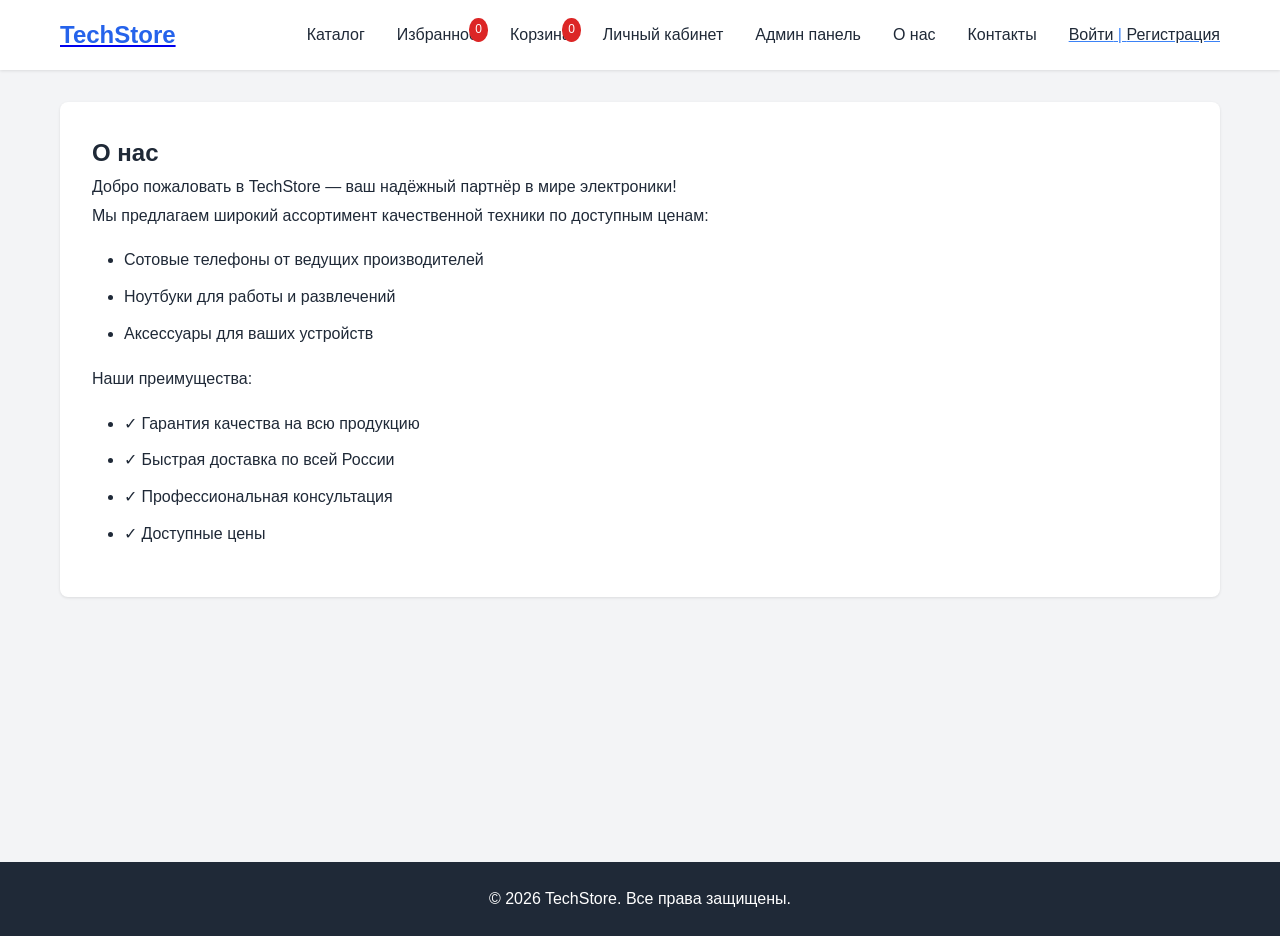
<file: about.html>
<!DOCTYPE html>
   <html lang="ru">
   <head>
       <meta charset="UTF-8">
       <meta name="viewport" content="width=device-width, initial-scale=1.0">
       <title>О нас - TechStore</title>
       <link rel="stylesheet" href="styles.css">
   </head>
   <body>
       <header class="header">
           <div class="container header-container">
               <div class="logo"><a href="index.html"><h1>TechStore</h1></a></div>
               <nav class="nav" id="nav">
                   <ul class="nav-list">
                       <li><a href="index.html">Каталог</a></li>
                       <li><a href="favorites.html">Избранное <span class="badge" id="favCount">0</span></a></li>
                       <li><a href="cart.html">Корзина <span class="badge" id="cartCount">0</span></a></li>
                       <li><a href="profile.html">Личный кабинет</a></li>
                       <li><a href="admin.html">Админ панель</a></li>
                       <li><a href="about.html" class="active">О нас</a></li>
                       <li><a href="contacts.html">Контакты</a></li>
                   </ul>
               </nav>
               <button class="burger" id="burger"><span></span><span></span><span></span></button>
           </div>
       </header>
       <main class="main">
           <div class="container">
               <div class="content-wrapper-full">
                   <div class="content">
                       <h2>О нас</h2>
                       <div class="about-content">
                           <p>Добро пожаловать в TechStore —
                              ваш надёжный партнёр в мире электроники!</p>
                           <p>Мы предлагаем широкий ассортимент качественной
                              техники по доступным ценам:</p>
                           <ul>
                               <li>Сотовые телефоны от ведущих производителей</li>
                               <li>Ноутбуки для работы и развлечений</li>
                               <li>Аксессуары для ваших устройств</li>
                           </ul>
                           <p>Наши преимущества:</p>
                           <ul>
                               <li>✓ Гарантия качества на всю продукцию</li>
                               <li>✓ Быстрая доставка по всей России</li>
                               <li>✓ Профессиональная консультация</li>
                               <li>✓ Доступные цены</li>
                           </ul>
                       </div>
                   </div>
               </div>
           </div>
       </main>
       <footer class="footer">
           <div class="container"><p>&copy; 2026 TechStore. Все права защищены.</p></div>
       </footer>
       <script src="data.js"></script>
       <script src="common.js"></script>
       <script src="auth.js"></script>
   </body>
   </html>
</file>
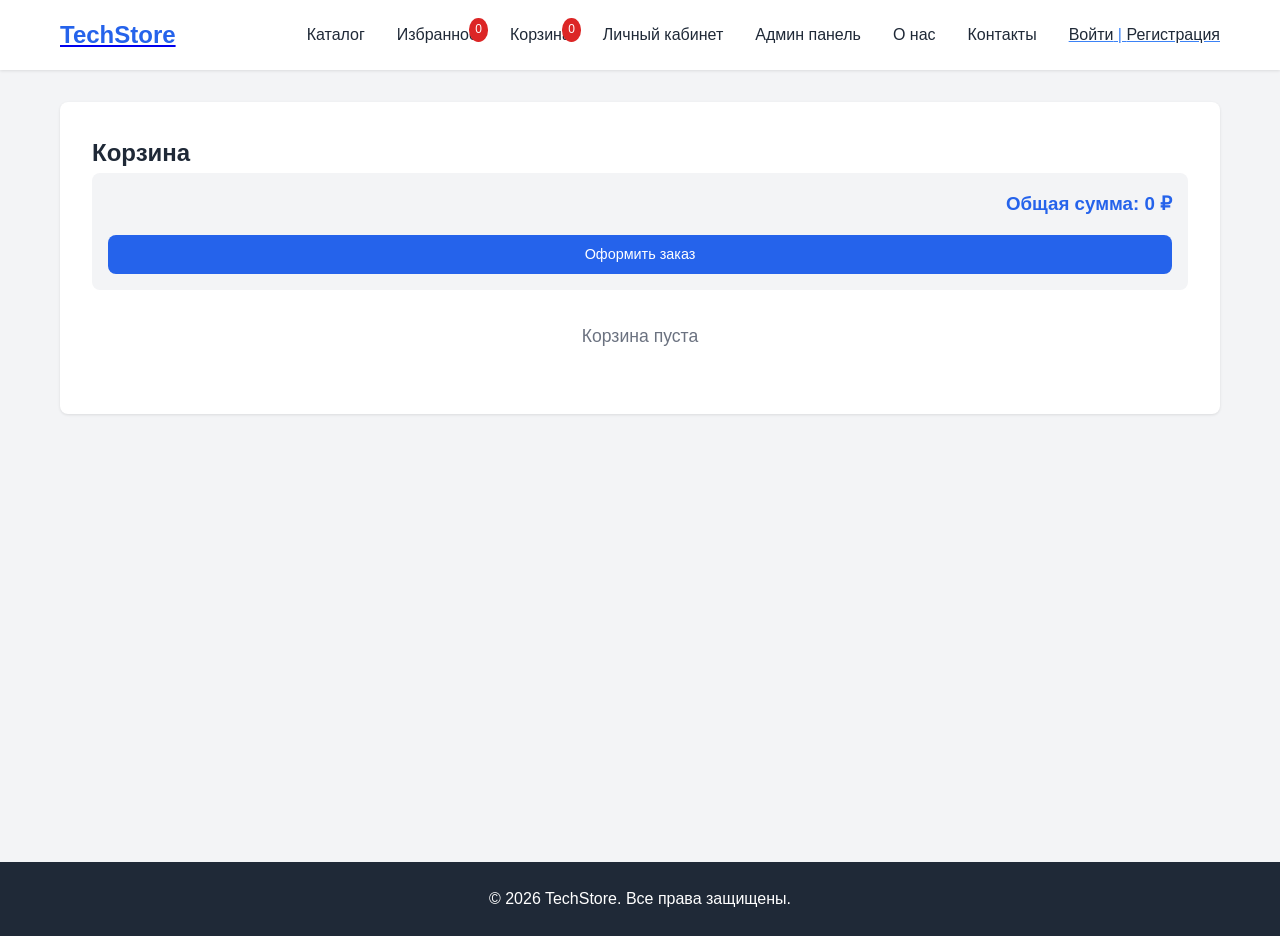
<file: cart.html>
<!DOCTYPE html>
   <html lang="ru">
   <head>
       <meta charset="UTF-8">
       <meta name="viewport" content="width=device-width, initial-scale=1.0">
       <title>Корзина - TechStore</title>
       <link rel="stylesheet" href="styles.css">
   </head>
   <body>
       <header class="header">
           <div class="container header-container">
               <div class="logo"><a href="index.html"><h1>TechStore</h1></a></div>
               <nav class="nav" id="nav">
                   <ul class="nav-list">
                       <li><a href="index.html">Каталог</a></li>
                       <li><a href="favorites.html">Избранное <span class="badge" id="favCount">0</span></a></li>
                       <li><a href="cart.html" class="active">Корзина <span class="badge" id="cartCount">0</span></a></li>
                       <li><a href="profile.html">Личный кабинет</a></li>
                       <li><a href="admin.html">Админ панель</a></li>
                       <li><a href="about.html">О нас</a></li>
                       <li><a href="contacts.html">Контакты</a></li>
                   </ul>
               </nav>
               <button class="burger" id="burger"><span></span><span></span><span></span></button>
           </div>
       </header>
       <main class="main">
           <div class="container">
               <div class="content-wrapper-full">
                   <div class="content">
                       <h2>Корзина</h2>
                       <div class="cart-container">
                           <table class="cart-table" id="cartTable">
                               <thead>
                                   <tr>
                                       <th>№</th><th>Наименование</th><th>Цена</th>
                                       <th>Количество</th><th>Сумма</th><th>Действия</th>
                                   </tr>
                               </thead>
                               <tbody id="cartTableBody"></tbody>
                           </table>
                           <div class="cart-total">
                               <h3>Общая сумма: <span id="totalPrice">0</span> ₽</h3>
                               <a href="checkout.html" class="btn btn-primary"
                                  id="checkoutBtn">Оформить заказ</a>
                           </div>
                       </div>
                       <p class="empty-message" id="emptyCart"
                          style="display:none;">Корзина пуста</p>
                   </div>
               </div>
           </div>
       </main>
       <footer class="footer">
           <div class="container"><p>&copy; 2026 TechStore. Все права защищены.</p></div>
       </footer>
       <script src="data.js"></script>
       <script src="cart.js"></script>
       <script src="auth.js"></script>
   </body>
   </html>
</file>
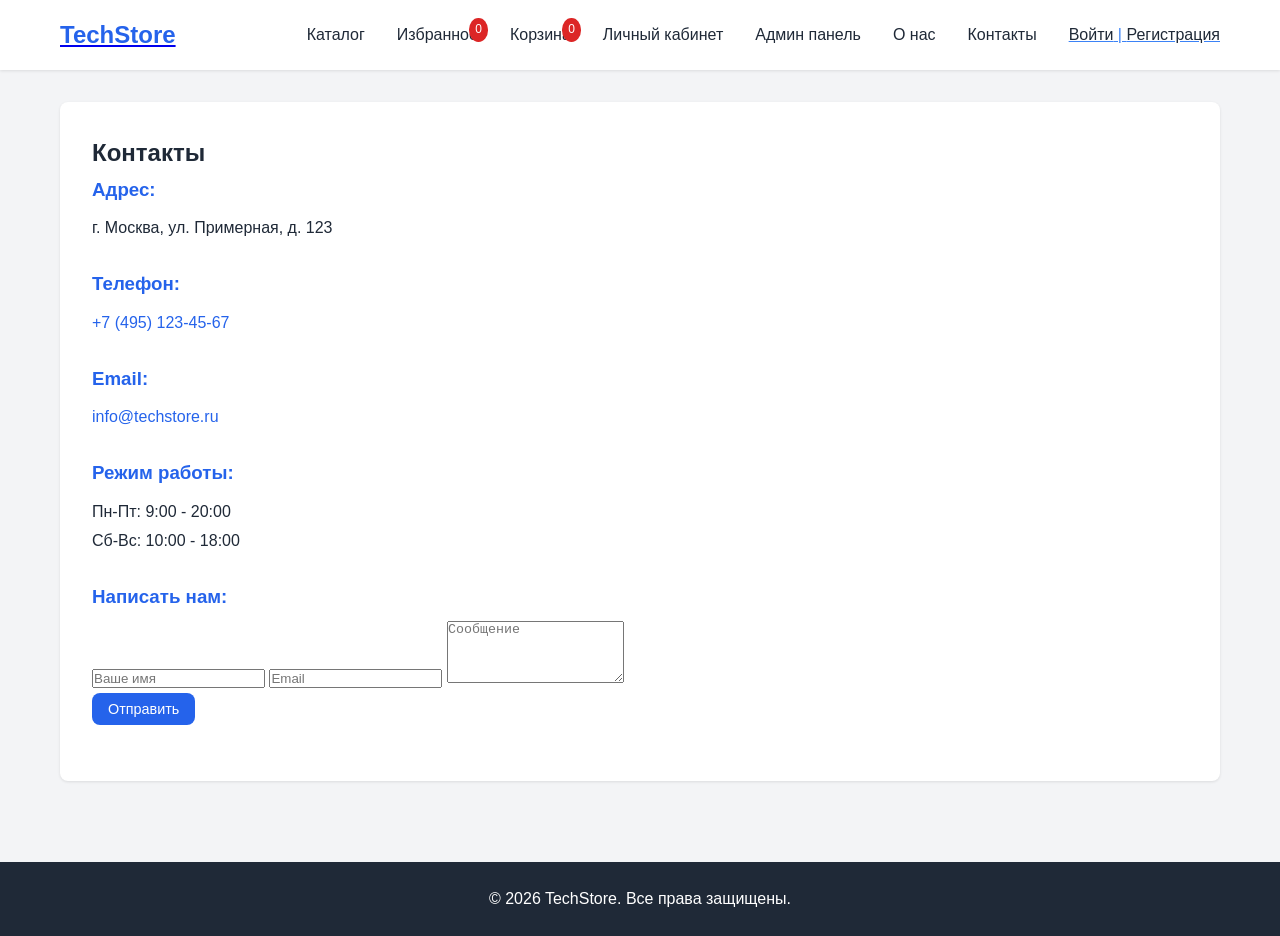
<file: contacts.html>
<!DOCTYPE html>
   <html lang="ru">
   <head>
       <meta charset="UTF-8">
       <meta name="viewport" content="width=device-width, initial-scale=1.0">
       <title>Контакты - TechStore</title>
       <link rel="stylesheet" href="styles.css">
   </head>
   <body>
       <header class="header">
           <div class="container header-container">
               <div class="logo"><a href="index.html"><h1>TechStore</h1></a></div>
               <nav class="nav" id="nav">
                   <ul class="nav-list">
                       <li><a href="index.html">Каталог</a></li>
                       <li><a href="favorites.html">Избранное <span class="badge" id="favCount">0</span></a></li>
                       <li><a href="cart.html">Корзина <span class="badge" id="cartCount">0</span></a></li>
                       <li><a href="profile.html">Личный кабинет</a></li>
                       <li><a href="admin.html">Админ панель</a></li>
                       <li><a href="about.html">О нас</a></li>
                       <li><a href="contacts.html" class="active">Контакты</a></li>
                   </ul>
               </nav>
               <button class="burger" id="burger"><span></span><span></span><span></span></button>
           </div>
       </header>
       <main class="main">
           <div class="container">
               <div class="content-wrapper-full">
                   <div class="content">
                       <h2>Контакты</h2>
                       <div class="contacts-content">
                           <div class="contact-item">
                               <h3>Адрес:</h3>
                               <p>г. Москва, ул. Примерная, д. 123</p>
                           </div>
                           <div class="contact-item">
                               <h3>Телефон:</h3>
                               <p><a href="tel:+74951234567">+7 (495) 123-45-67</a></p>
                           </div>
                           <div class="contact-item">
                               <h3>Email:</h3>
                               <p><a href="mailto:info@techstore.ru">info@techstore.ru</a></p>
                           </div>
                           <div class="contact-item">
                               <h3>Режим работы:</h3>
                               <p>Пн-Пт: 9:00 - 20:00<br>Сб-Вс: 10:00 - 18:00</p>
                           </div>
                           <div class="contact-item">
       <h3>Написать нам:</h3>
       <form id="contactForm" onsubmit="sendContactForm(event)">
           <input type="text"  id="cfName"  placeholder="Ваше имя" required>
           <input type="email" id="cfEmail" placeholder="Email"    required>
           <textarea id="cfMsg" rows="4"   placeholder="Сообщение" required></textarea>
           <button type="submit" class="btn btn-primary">Отправить</button>
       </form>
       <div id="cfResult" style="display:none;color:green">
           ✓ Сообщение отправлено!
       </div>
   </div>

                       </div>
                   </div>
               </div>
           </div>
       </main>
       <footer class="footer">
           <div class="container"><p>&copy; 2026 TechStore. Все права защищены.</p></div>
       </footer>
       <script src="data.js"></script>
       <script src="common.js"></script>
       <script src="auth.js"></script>
       <script>
   function sendContactForm(e) {
       e.preventDefault();
       var name  = document.getElementById('cfName').value.trim();
       var email = document.getElementById('cfEmail').value.trim();
       var msg   = document.getElementById('cfMsg').value.trim();
       if (!name || !email || !msg) {
           alert('Заполните все поля'); return;
       }
       if (!/^[^\s@]+@[^\s@]+\.[^\s@]+$/.test(email)) {
           alert('Неверный формат email'); return;
       }
       document.getElementById('cfResult').style.display = 'block';
       document.getElementById('contactForm').reset();
   }
   </script>
   </body>
   </html>
</file>
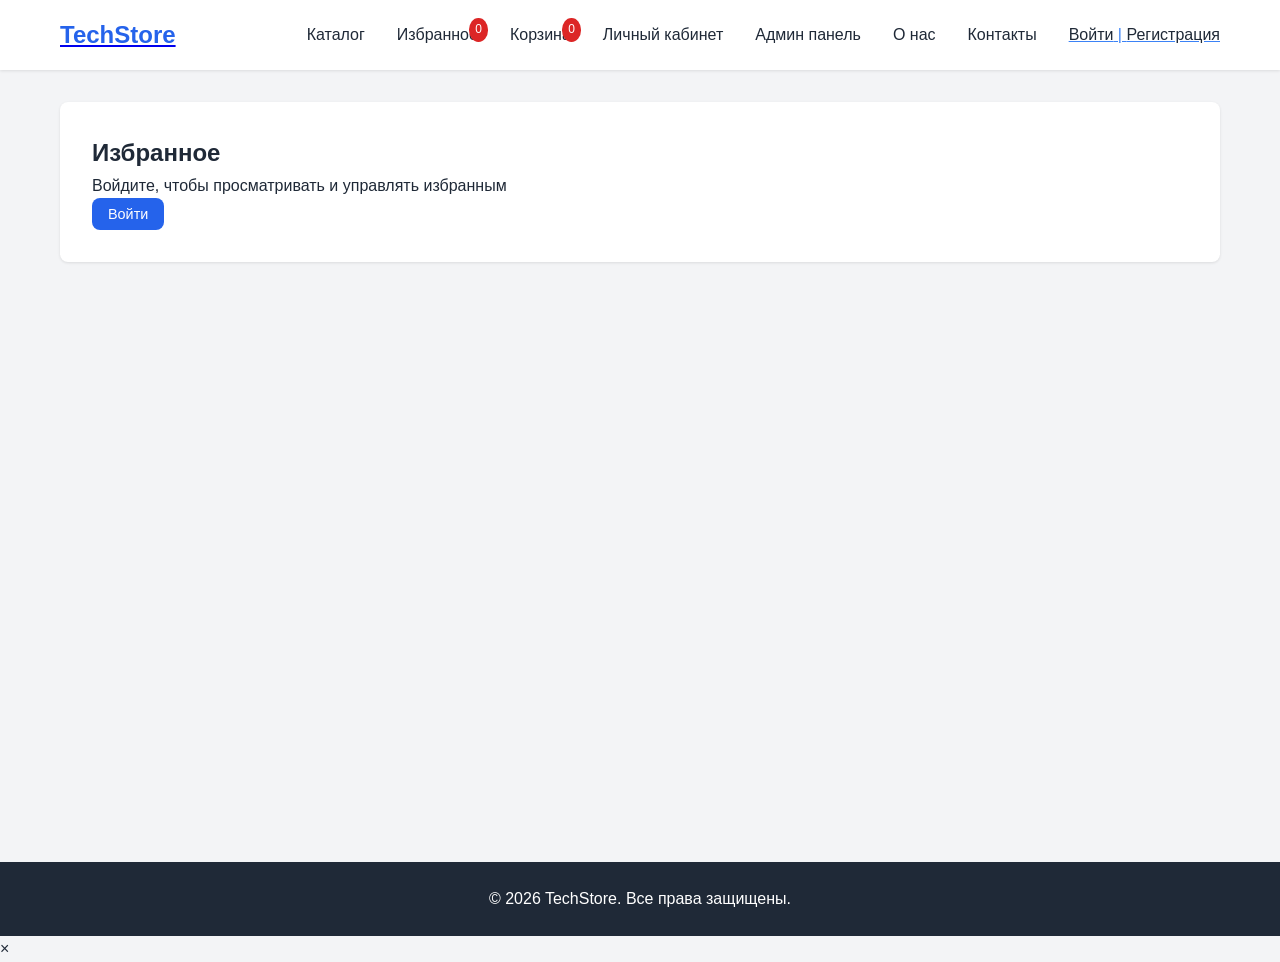
<file: favorites.html>
<!DOCTYPE html>
<html lang="ru">
<head>
    <meta charset="UTF-8">
    <meta name="viewport" content="width=device-width, initial-scale=1.0">
    <title>Избранное - TechStore</title>
    <link rel="stylesheet" href="styles.css">
</head>
<body>
    <header class="header">
        <div class="container header-container">
            <div class="logo"><a href="index.html"><h1>TechStore</h1></a></div>
            <nav class="nav" id="nav">
                <ul class="nav-list">
                    <li><a href="index.html">Каталог</a></li>
                    <li><a href="favorites.html" class="active">Избранное <span class="badge" id="favCount">0</span></a></li>
                    <li><a href="cart.html">Корзина <span class="badge" id="cartCount">0</span></a></li>
                    <li><a href="profile.html">Личный кабинет</a></li>
                    <li><a href="admin.html">Админ панель</a></li>
                    <li><a href="about.html">О нас</a></li>
                    <li><a href="contacts.html">Контакты</a></li>
                </ul>
            </nav>
            <button class="burger" id="burger"><span></span><span></span><span></span></button>
        </div>
    </header>
    
    <main class="main">
        <div class="container">
            <div class="content-wrapper-full">
                <div class="content">
                    <h2>Избранное</h2>
                    
                    <!-- Сообщение для неавторизованных пользователей -->
                    <div class="auth-message" id="authMessage" style="display: none;">
                        <p>Войдите, чтобы просматривать и управлять избранным</p>
                        <button class="btn btn-primary" id="loginFromFavorites">Войти</button>
                    </div>
                    
                    <!-- Сетка избранных товаров -->
                    <div class="products-grid" id="favoritesGrid"></div>
                    
                    <p class="empty-message" id="emptyFavorites" style="display: none;">
                        Список избранного пуст. Добавляйте товары в избранное на странице каталога!
                    </p>
                </div>
            </div>
        </div>
    </main>
    
    <footer class="footer">
        <div class="container">
            <p>&copy; 2026 TechStore. Все права защищены.</p>
        </div>
    </footer>
    
    <!-- Модальное окно для авторизации -->
    <div class="modal" id="authModal">
        <div class="modal-content">
            <span class="close-modal" id="closeModal">&times;</span>
            <div id="authForms"></div>
        </div>
    </div>
    
    <script src="data.js"></script>
    <script src="favorites.js"></script>
    <script src="auth.js"></script>
</body>
</html>
</file>
<file: styles.css>
﻿* { /* Универсальный селектор */
    margin: 0; /* Сброс внешних отступов */
    padding: 0; /* Сброс внутренних отступов */
    box-sizing: border-box; /* Учет границ в размерах */
} /* Конец * */
/* Пустая строка */
:root { /* Корневые переменные */
    --primary-color: #2563eb; /* Основной цвет */
    --secondary-color: #1e40af; /* Вторичный цвет */
    --danger-color: #dc2626; /* Цвет опасности */
    --success-color: #16a34a; /* Цвет успеха */
    --text-color: #1f2937; /* Цвет текста */
    --bg-color: #f3f4f6; /* Цвет фона */
    --white: #ffffff; /* Белый */
    --border-color: #e5e7eb; /* Цвет границ */
    --shadow: 0 1px 3px rgba(0, 0, 0, 0.1); /* Маленькая тень */
    --shadow-lg: 0 10px 15px -3px rgba(0, 0, 0, 0.1); /* Большая тень */
} /* Конец :root */
/* Пустая строка */
body { /* Тело страницы */
    font-family: -apple-system, BlinkMacSystemFont, 'Segoe UI', Roboto, Oxygen, Ubuntu, Cantarell, sans-serif; /* Шрифт */
    line-height: 1.6; /* Межстрочный интервал */
    color: var(--text-color); /* Цвет текста */
    background-color: var(--bg-color); /* Фон */
} /* Конец body */
/* Пустая строка */
.container { /* Контейнер */
    max-width: 1200px; /* Максимальная ширина */
    margin: 0 auto; /* Центрирование */
    padding: 0 20px; /* Горизонтальные отступы */
} /* Конец .container */
/* Пустая строка */
/* Header */ /* Раздел шапки */
.header { /* Шапка */
    background-color: var(--white); /* Фон */
    box-shadow: var(--shadow); /* Тень */
    position: sticky; /* Прилипание */
    top: 0; /* Позиция сверху */
    z-index: 100; /* Слой */
} /* Конец .header */
/* Пустая строка */
.header-container { /* Контейнер шапки */
    display: flex; /* Флекс */
    justify-content: space-between; /* Распределение */
    align-items: center; /* Выравнивание */
    padding: 1rem 20px; /* Отступы */
} /* Конец .header-container */
/* Пустая строка */
.logo h1 { /* Заголовок логотипа */
    color: var(--primary-color); /* Цвет */
    font-size: 1.5rem; /* Размер */
} /* Конец .logo h1 */
/* Пустая строка */
.nav-list { /* Список навигации */
    display: flex; /* Флекс */
    list-style: none; /* Без маркеров */
    gap: 2rem; /* Расстояние */
} /* Конец .nav-list */
/* Пустая строка */
.nav-list a { /* Ссылки меню */
    text-decoration: none; /* Без подчеркивания */
    color: var(--text-color); /* Цвет текста */
    font-weight: 500; /* Насыщенность */
    transition: color 0.3s; /* Переход */
    position: relative; /* Относительная позиция */
} /* Конец .nav-list a */
/* Пустая строка */
.nav-list a:hover { /* Ховер ссылок */
    color: var(--primary-color); /* Цвет при наведении */
} /* Конец .nav-list a:hover */
/* Пустая строка */
.badge { /* Бейдж */
    background-color: var(--danger-color); /* Фон */
    color: var(--white); /* Цвет */
    border-radius: 50%; /* Круг */
    padding: 2px 6px; /* Отступы */
    font-size: 0.75rem; /* Размер текста */
    position: absolute; /* Абсолютная позиция */
    top: -8px; /* Смещение сверху */
    right: -10px; /* Смещение справа */
} /* Конец .badge */
/* Пустая строка */
.burger { /* Кнопка бургера */
    display: none; /* Скрыто */
    flex-direction: column; /* Колонка */
    gap: 4px; /* Промежуток */
    background: none; /* Без фона */
    border: none; /* Без рамки */
    cursor: pointer; /* Курсор */
    padding: 5px; /* Отступы */
} /* Конец .burger */
/* Пустая строка */
.burger span { /* Полоски бургера */
    width: 25px; /* Ширина */
    height: 3px; /* Высота */
    background-color: var(--text-color); /* Цвет */
    transition: all 0.3s; /* Переход */
} /* Конец .burger span */
/* Пустая строка */
.burger.active span:nth-child(1) { /* Первая полоска */
    transform: rotate(45deg) translate(5px, 5px); /* Трансформация */
} /* Конец .burger.active span:nth-child(1) */
/* Пустая строка */
.burger.active span:nth-child(2) { /* Вторая полоска */
    opacity: 0; /* Скрываем */
} /* Конец .burger.active span:nth-child(2) */
/* Пустая строка */
.burger.active span:nth-child(3) { /* Третья полоска */
    transform: rotate(-45deg) translate(7px, -6px); /* Трансформация */
} /* Конец .burger.active span:nth-child(3) */
/* Пустая строка */
/* Main Content */ /* Раздел основного контента */
.main { /* Основной блок */
    min-height: calc(100vh - 140px); /* Минимальная высота */
    padding: 2rem 0; /* Отступы */
} /* Конец .main */
/* Пустая строка */
.content-wrapper { /* Обертка контента */
    display: grid; /* Сетка */
    grid-template-columns: 280px 1fr; /* Колонки */
    gap: 2rem; /* Промежуток */
} /* Конец .content-wrapper */
/* Пустая строка */
.content-wrapper-full { /* Обертка на всю ширину */
    display: block; /* Блочный */
} /* Конец .content-wrapper-full */
/* Пустая строка */
/* Sidebar */ /* Раздел боковой панели */
.sidebar { /* Боковая панель */
    background-color: var(--white); /* Фон */
    padding: 1.5rem; /* Отступы */
    border-radius: 8px; /* Скругление */
    box-shadow: var(--shadow); /* Тень */
    height: fit-content; /* Высота по контенту */
    position: sticky; /* Прилипание */
    top: 100px; /* Смещение */
} /* Конец .sidebar */
/* Пустая строка */
.sidebar h3 { /* Заголовок сайдбара */
    margin-bottom: 1rem; /* Отступ снизу */
    color: var(--primary-color); /* Цвет */
} /* Конец .sidebar h3 */
/* Пустая строка */
.category-list { /* Список категорий */
    list-style: none; /* Без маркеров */
    margin-bottom: 2rem; /* Отступ снизу */
} /* Конец .category-list */
/* Пустая строка */
.category-list a { /* Ссылки категорий */
    display: block; /* Блок */
    padding: 0.75rem; /* Отступы */
    text-decoration: none; /* Без подчеркивания */
    color: var(--text-color); /* Цвет */
    border-radius: 4px; /* Скругление */
    transition: all 0.3s; /* Переход */
    margin-bottom: 0.5rem; /* Отступ снизу */
} /* Конец .category-list a */
/* Пустая строка */
.category-list a:hover,
.category-list a.active { /* Ховер и актив */
    background-color: var(--primary-color); /* Фон */
    color: var(--white); /* Цвет */
} /* Конец .category-list a:hover, .category-list a.active */
/* Пустая строка */
.filters { /* Блок фильтров */
    border-top: 1px solid var(--border-color); /* Верхняя граница */
    padding-top: 1rem; /* Отступ сверху */
} /* Конец .filters */
/* Пустая строка */
.filter-group { /* Группа фильтра */
    margin-bottom: 1rem; /* Отступ снизу */
} /* Конец .filter-group */
/* Пустая строка */
.filter-group label { /* Метка фильтра */
    display: block; /* Блок */
    margin-bottom: 0.5rem; /* Отступ снизу */
    font-weight: 500; /* Насыщенность */
} /* Конец .filter-group label */
/* Пустая строка */
.filter-group input,
.filter-group select { /* Поля фильтра */
    width: 100%; /* Ширина */
    padding: 0.5rem; /* Отступы */
    border: 1px solid var(--border-color); /* Граница */
    border-radius: 4px; /* Скругление */
    font-size: 0.9rem; /* Размер шрифта */
} /* Конец полей фильтра */
/* Content */ /* Раздел контента */
.content { /* Контент */
    background-color: var(--white); /* Фон */
    padding: 2rem; /* Отступы */
    border-radius: 8px; /* Скругление */
    box-shadow: var(--shadow); /* Тень */
} /* Конец .content */
/* Пустая строка */
.page { /* Страница */
    display: none; /* Скрыто */
} /* Конец .page */
/* Пустая строка */
.page.active { /* Активная страница */
    display: block; /* Показ */
} /* Конец .page.active */
/* Пустая строка */
.page h2 { /* Заголовок страницы */
    margin-bottom: 1.5rem; /* Отступ снизу */
    color: var(--primary-color); /* Цвет */
} /* Конец .page h2 */
/* Пустая строка */
/* Products Grid */ /* Раздел товаров */
.products-grid { /* Сетка товаров */
    display: grid; /* Сетка */
    grid-template-columns: repeat(auto-fill, minmax(250px, 1fr)); /* Колонки */
    gap: 1.5rem; /* Промежуток */
    margin-bottom: 2rem; /* Отступ снизу */
} /* Конец .products-grid */
/* Пустая строка */
.product-card { /* Карточка товара */
    border: 1px solid var(--border-color); /* Граница */
    border-radius: 8px; /* Скругление */
    padding: 1rem; /* Отступы */
    transition: all 0.3s; /* Переход */
    position: relative; /* Относительная позиция */
} /* Конец .product-card */
/* Пустая строка */
.product-card.out-of-stock { /* Нет в наличии */
    opacity: 0.6; /* Прозрачность */
} /* Конец .product-card.out-of-stock */
/* Пустая строка */
.product-card.out-of-stock::after { /* Затемнение */
    content: ''; /* Псевдоэлемент */
    position: absolute; /* Абсолютная позиция */
    top: 0; /* Сверху */
    left: 0; /* Слева */
    right: 0; /* Справа */
    bottom: 0; /* Снизу */
    background: rgba(255, 255, 255, 0.7); /* Фон */
    pointer-events: none; /* Без кликов */
    border-radius: 8px; /* Скругление */
} /* Конец .product-card.out-of-stock::after */
/* Пустая строка */
.product-card:hover { /* Ховер карточки */
    box-shadow: var(--shadow-lg); /* Тень */
    transform: translateY(-5px); /* Подъем */
} /* Конец .product-card:hover */
/* Пустая строка */
.product-image { /* Изображение товара */
    width: 100%; /* Ширина */
    height: 200px; /* Высота */
    object-fit: cover; /* Обрезка */
    border-radius: 4px; /* Скругление */
    margin-bottom: 1rem; /* Отступ снизу */
    background-color: var(--bg-color); /* Фон */
    display: flex; /* Флекс */
    align-items: center; /* Выравнивание */
    justify-content: center; /* Центровка */
    font-size: 3rem; /* Размер */
} /* Конец .product-image */
/* Пустая строка */
.product-category { /* Категория товара */
    font-size: 0.75rem; /* Размер */
    color: var(--primary-color); /* Цвет */
    text-transform: uppercase; /* Верхний регистр */
    font-weight: 600; /* Насыщенность */
    margin-bottom: 0.5rem; /* Отступ снизу */
} /* Конец .product-category */
/* Пустая строка */
.product-name { /* Название товара */
    font-size: 1rem; /* Размер */
    font-weight: 600; /* Насыщенность */
    margin-bottom: 0.5rem; /* Отступ снизу */
    color: var(--text-color); /* Цвет */
} /* Конец .product-name */
/* Пустая строка */
.product-price { /* Цена товара */
    font-size: 1.25rem; /* Размер */
    font-weight: 700; /* Насыщенность */
    color: var(--primary-color); /* Цвет */
    margin-bottom: 0.5rem; /* Отступ снизу */
} /* Конец .product-price */
/* Пустая строка */
.product-stock { /* Остаток товара */
    font-size: 0.85rem; /* Размер */
    font-weight: 600; /* Насыщенность */
    margin-bottom: 0.75rem; /* Отступ снизу */
    color: var(--success-color); /* Цвет */
} /* Конец .product-stock */
/* Пустая строка */
.product-stock.low-stock { /* Мало товара */
    color: #f59e0b; /* Цвет */
} /* Конец .product-stock.low-stock */
/* Пустая строка */
.product-actions { /* Действия */
    display: flex; /* Флекс */
    gap: 0.5rem; /* Промежуток */
} /* Конец .product-actions */
/* Пустая строка */
.btn { /* Кнопка */
    padding: 0.5rem 1rem; /* Отступы */
    border: none; /* Без границы */
    border-radius: 8px; /* Скругление */
    cursor: pointer; /* Курсор */
    font-size: 0.9rem; /* Размер */
    transition: all 0.3s cubic-bezier(0.4, 0, 0.2, 1); /* Переход */
    flex: 1; /* Растяжение */
    display: flex; /* Флекс */
    align-items: center; /* Выравнивание */
    justify-content: center; /* Центровка */
    gap: 0.5rem; /* Промежуток */
    position: relative; /* Относительная позиция */
    z-index: 1; /* Слой */
} /* Конец .btn */
/* Пустая строка */
.btn-primary { /* Основная кнопка */
    background-color: var(--primary-color); /* Фон */
    color: var(--white); /* Цвет */
    text-decoration: none; /* Без подчеркивания */
} /* Конец .btn-primary */
/* Пустая строка */
.btn-primary:hover { /* Ховер кнопки */
    background-color: var(--secondary-color); /* Фон */
} /* Конец .btn-primary:hover */
/* Пустая строка */
.btn-favorite { /* Кнопка избранного */
    background: linear-gradient(135deg, #ffe5e5 0%, #ffcccc 100%); /* Фон */
    color: var(--danger-color); /* Цвет */
    border: none; /* Без границы */
    padding: 0; /* Без отступов */
    flex: 0; /* Без растяжения */
    width: 50px; /* Ширина */
    height: 50px; /* Высота */
    font-size: 1.8rem; /* Размер */
    box-shadow: 0 2px 8px rgba(220, 38, 38, 0.15); /* Тень */
    position: relative; /* Относительная позиция */
    display: flex; /* Флекс */
    align-items: center; /* Выравнивание */
    justify-content: center; /* Центровка */
    cursor: pointer; /* Курсор */
    border-radius: 50%; /* Круг */
    line-height: 1; /* Высота строки */
} /* Конец .btn-favorite */
/* Пустая строка */
.btn-favorite::before { /* Подложка */
    content: ''; /* Псевдоэлемент */
    position: absolute; /* Абсолютная позиция */
    top: 50%; /* Сверху */
    left: 50%; /* Слева */
    width: 0; /* Ширина */
    height: 0; /* Высота */
    border-radius: 50%; /* Круг */
    background: rgba(220, 38, 38, 0.2); /* Фон */
    transform: translate(-50%, -50%); /* Центровка */
    transition: width 0.6s, height 0.6s; /* Переход */
    z-index: -1; /* Слой */
} /* Конец .btn-favorite::before */
/* Пустая строка */
.btn-favorite:hover::before { /* Ховер подложки */
    width: 100px; /* Ширина */
    height: 100px; /* Высота */
} /* Конец .btn-favorite:hover::before */
/* Пустая строка */
.btn-favorite:hover { /* Ховер избранного */
    background: linear-gradient(135deg, #ffb3b3 0%, #ff9999 100%); /* Фон */
    transform: scale(1.1); /* Увеличение */
    box-shadow: 0 4px 12px rgba(220, 38, 38, 0.3); /* Тень */
} /* Конец .btn-favorite:hover */
/* Пустая строка */
.btn-favorite.active { /* Активная */
    background: linear-gradient(135deg, var(--danger-color) 0%, #ef4444 100%); /* Фон */
    color: var(--white); /* Цвет */
    box-shadow: 0 4px 12px rgba(220, 38, 38, 0.5); /* Тень */
    animation: heartbeat 0.3s ease-in-out; /* Анимация */
} /* Конец .btn-favorite.active */
/* Пустая строка */
@keyframes heartbeat { /* Анимация сердцебиения */
    0%, 100% { transform: scale(1); } /* Крайние точки */
    25% { transform: scale(1.2); } /* 25% */
    50% { transform: scale(1.1); } /* 50% */
    75% { transform: scale(1.15); } /* 75% */
} /* Конец @keyframes */
/* Пустая строка */
.btn-favorite.active:hover { /* Ховер активной */
    background: linear-gradient(135deg, #dc2626 0%, #f87171 100%); /* Фон */
    transform: scale(1.1); /* Увеличение */
} /* Конец .btn-favorite.active:hover */
/* Пустая строка */
.btn-cart { /* Кнопка корзины */
    background: linear-gradient(135deg, #dbeafe 0%, #bfdbfe 100%); /* Фон */
    color: var(--primary-color); /* Цвет */
    border: none; /* Без границы */
    padding: 0; /* Без отступов */
    flex: 0; /* Без растяжения */
    width: 50px; /* Ширина */
    height: 50px; /* Высота */
    font-size: 1.8rem; /* Размер */
    box-shadow: 0 2px 8px rgba(37, 99, 235, 0.15); /* Тень */
    font-weight: 600; /* Насыщенность */
    position: relative; /* Относительная позиция */
    display: flex; /* Флекс */
    align-items: center; /* Выравнивание */
    justify-content: center; /* Центровка */
    cursor: pointer; /* Курсор */
    border-radius: 50%; /* Круг */
    line-height: 1; /* Высота строки */
} /* Конец .btn-cart */
/* Пустая строка */
.btn-cart::after { /* Подложка */
    content: ''; /* Псевдоэлемент */
    position: absolute; /* Абсолютная позиция */
    top: 50%; /* Сверху */
    left: 50%; /* Слева */
    width: 0; /* Ширина */
    height: 0; /* Высота */
    border-radius: 50%; /* Круг */
    background: rgba(37, 99, 235, 0.2); /* Фон */
    transform: translate(-50%, -50%); /* Центровка */
    transition: width 0.6s, height 0.6s; /* Переход */
    z-index: -1; /* Слой */
} /* Конец .btn-cart::after */
/* Пустая строка */
.btn-cart:hover::after { /* Ховер подложки */
    width: 100px; /* Ширина */
    height: 100px; /* Высота */
} /* Конец .btn-cart:hover::after */
/* Пустая строка */
.btn-cart:hover { /* Ховер корзины */
    background: linear-gradient(135deg, #93c5fd 0%, #60a5fa 100%); /* Фон */
    transform: scale(1.1); /* Увеличение */
    box-shadow: 0 4px 12px rgba(37, 99, 235, 0.3); /* Тень */
} /* Конец .btn-cart:hover */
/* Пустая строка */
.btn-cart.active { /* Активная корзина */
    background: linear-gradient(135deg, var(--success-color) 0%, #059669 100%); /* Фон */
    color: var(--white); /* Цвет */
    box-shadow: 0 4px 12px rgba(22, 163, 74, 0.5); /* Тень */
    animation: cartAdd 0.4s ease-in-out; /* Анимация */
} /* Конец .btn-cart.active */
/* Пустая строка */
.btn-cart[disabled],
.btn-cart:disabled { /* Отключенная корзина */
    background: #d1d5db; /* Фон */
    cursor: not-allowed; /* Курсор */
    opacity: 0.6; /* Прозрачность */
} /* Конец disabled */
/* Пустая строка */
.btn-cart[disabled]:hover,
.btn-cart:disabled:hover { /* Ховер отключенной */
    background: #d1d5db; /* Фон */
    transform: none; /* Без трансформации */
    box-shadow: none; /* Без тени */
} /* Конец disabled:hover */
/* Пустая строка */
.btn-cart[disabled]::after,
.btn-cart:disabled::after { /* Подложка отключенной */
    display: none; /* Скрыть */
} /* Конец disabled::after */
/* Пустая строка */
@keyframes cartAdd { /* Анимация добавления */
    0% { transform: scale(1); } /* Старт */
    50% { transform: scale(1.05) rotate(2deg); } /* Середина */
    100% { transform: scale(1); } /* Конец */
} /* Конец @keyframes cartAdd */
/* Пустая строка */
.btn-cart.active:hover { /* Ховер активной */
    background: linear-gradient(135deg, #16a34a 0%, #22c55e 100%); /* Фон */
    transform: scale(1.1); /* Увеличение */
    box-shadow: 0 4px 12px rgba(22, 163, 74, 0.4); /* Тень */
} /* Конец .btn-cart.active:hover */
/* Пустая строка */
/* Pagination */ /* Раздел пагинации */
.pagination { /* Пагинация */
    display: flex; /* Флекс */
    justify-content: center; /* Центровка */
    gap: 0.5rem; /* Промежуток */
    margin-top: 2rem; /* Отступ сверху */
} /* Конец .pagination */
/* Пустая строка */
.pagination button { /* Кнопки пагинации */
    padding: 0.5rem 1rem; /* Отступы */
    border: 1px solid var(--border-color); /* Граница */
    background-color: var(--white); /* Фон */
    cursor: pointer; /* Курсор */
    border-radius: 4px; /* Скругление */
    transition: all 0.3s; /* Переход */
} /* Конец .pagination button */
/* Пустая строка */
.pagination button:hover:not(:disabled) { /* Ховер */
    background-color: var(--primary-color); /* Фон */
    color: var(--white); /* Цвет */
    border-color: var(--primary-color); /* Цвет границы */
} /* Конец .pagination button:hover:not(:disabled) */
/* Пустая строка */
.pagination button.active { /* Активная кнопка */
    background-color: var(--primary-color); /* Фон */
    color: var(--white); /* Цвет */
    border-color: var(--primary-color); /* Цвет границы */
} /* Конец .pagination button.active */
/* Пустая строка */
.pagination button:disabled { /* Отключенная */
    opacity: 0.5; /* Прозрачность */
    cursor: not-allowed; /* Курсор */
} /* Конец .pagination button:disabled */
/* Пустая строка */
/* Cart Table */ /* Раздел корзины */
.cart-container { /* Контейнер таблицы */
    overflow-x: auto; /* Горизонтальная прокрутка */
} /* Конец .cart-container */
/* Пустая строка */
.cart-table { /* Таблица корзины */
    width: 100%; /* Ширина */
    border-collapse: collapse; /* Схлопывание */
    margin-bottom: 2rem; /* Отступ снизу */
} /* Конец .cart-table */
/* Пустая строка */
.cart-table th,
.cart-table td { /* Ячейки */
    padding: 1rem; /* Отступы */
    text-align: left; /* Выравнивание */
    border-bottom: 1px solid var(--border-color); /* Граница */
} /* Конец ячеек */
/* Пустая строка */
.cart-table th { /* Заголовки */
    background-color: var(--bg-color); /* Фон */
    font-weight: 600; /* Насыщенность */
} /* Конец .cart-table th */
/* Пустая строка */
.cart-table td { /* Ячейки */
    vertical-align: middle; /* Выравнивание */
} /* Конец .cart-table td */
/* Пустая строка */
.quantity-controls { /* Контролы количества */
    display: flex; /* Флекс */
    align-items: center; /* Выравнивание */
    gap: 0.5rem; /* Промежуток */
} /* Конец .quantity-controls */
/* Пустая строка */
.quantity-controls button { /* Кнопки количества */
    width: 30px; /* Ширина */
    height: 30px; /* Высота */
    border: 1px solid var(--border-color); /* Граница */
    background-color: var(--white); /* Фон */
    cursor: pointer; /* Курсор */
    border-radius: 4px; /* Скругление */
    font-weight: 600; /* Насыщенность */
} /* Конец .quantity-controls button */
/* Пустая строка */
.quantity-controls button:hover { /* Ховер кнопок */
    background-color: var(--primary-color); /* Фон */
    color: var(--white); /* Цвет */
} /* Конец .quantity-controls button:hover */
/* Пустая строка */
.quantity-controls span { /* Значение количества */
    min-width: 40px; /* Минимальная ширина */
    text-align: center; /* Выравнивание */
} /* Конец .quantity-controls span */
/* Пустая строка */
.btn-remove { /* Кнопка удалить */
    background-color: var(--danger-color); /* Фон */
    color: var(--white); /* Цвет */
    padding: 0.5rem 1rem; /* Отступы */
} /* Конец .btn-remove */
/* Пустая строка */
.btn-remove:hover { /* Ховер удаления */
    background-color: #b91c1c; /* Фон */
} /* Конец .btn-remove:hover */
/* Пустая строка */
.cart-total { /* Итог корзины */
    text-align: right; /* Выравнивание */
    padding: 1rem; /* Отступы */
    background-color: var(--bg-color); /* Фон */
    border-radius: 8px; /* Скругление */
} /* Конец .cart-total */
/* Пустая строка */
.cart-total h3 { /* Заголовок итога */
    margin-bottom: 1rem; /* Отступ снизу */
    color: var(--primary-color); /* Цвет */
} /* Конец .cart-total h3 */
/* Пустая строка */
.empty-message { /* Пустое сообщение */
    text-align: center; /* Выравнивание */
    color: #6b7280; /* Цвет */
    padding: 2rem; /* Отступы */
    font-size: 1.1rem; /* Размер */
} /* Конец .empty-message */
/* About & Contacts */ /* Раздел о нас и контакты */
.about-content,
.contacts-content { /* Блоки контента */
    line-height: 1.8; /* Межстрочный интервал */
} /* Конец блоков */
/* Пустая строка */
.about-content ul,
.contacts-content ul { /* Списки */
    margin: 1rem 0 1rem 2rem; /* Отступы */
} /* Конец списков */
/* Пустая строка */
.about-content li { /* Пункты о нас */
    margin-bottom: 0.5rem; /* Отступ снизу */
} /* Конец .about-content li */
/* Пустая строка */
.contact-item { /* Элемент контактов */
    margin-bottom: 1.5rem; /* Отступ снизу */
} /* Конец .contact-item */
/* Пустая строка */
.contact-item h3 { /* Заголовок контакта */
    color: var(--primary-color); /* Цвет */
    margin-bottom: 0.5rem; /* Отступ снизу */
} /* Конец .contact-item h3 */
/* Пустая строка */
.contact-item a { /* Ссылка контакта */
    color: var(--primary-color); /* Цвет */
    text-decoration: none; /* Без подчеркивания */
} /* Конец .contact-item a */
/* Пустая строка */
.contact-item a:hover { /* Ховер ссылки */
    text-decoration: underline; /* Подчеркивание */
} /* Конец .contact-item a:hover */
/* Пустая строка */
/* Profile & Admin Styles */ /* Профиль и админ */
.profile-content,
.admin-content { /* Контент профиля и админа */
    padding: 1rem 0; /* Отступы */
} /* Конец блоков */
/* Пустая строка */
.profile-section { /* Раздел профиля */
    margin-bottom: 3rem; /* Отступ снизу */
    padding-bottom: 2rem; /* Отступ снизу */
    border-bottom: 2px solid var(--border-color); /* Граница */
} /* Конец .profile-section */
/* Пустая строка */
.profile-section:last-child { /* Последний раздел */
    border-bottom: none; /* Без границы */
} /* Конец .profile-section:last-child */
/* Пустая строка */
.profile-section h3 { /* Заголовок раздела */
    color: var(--primary-color); /* Цвет */
    margin-bottom: 1.5rem; /* Отступ снизу */
} /* Конец .profile-section h3 */
/* Пустая строка */
.order-item { /* Карточка заказа */
    background-color: var(--bg-color); /* Фон */
    padding: 1.5rem; /* Отступы */
    border-radius: 8px; /* Скругление */
    margin-bottom: 1.5rem; /* Отступ снизу */
} /* Конец .order-item */
/* Пустая строка */
.order-header { /* Заголовок заказа */
    display: flex; /* Флекс */
    justify-content: space-between; /* Распределение */
    align-items: center; /* Выравнивание */
    margin-bottom: 1rem; /* Отступ снизу */
    padding-bottom: 0.5rem; /* Отступ снизу */
    border-bottom: 1px solid var(--border-color); /* Граница */
} /* Конец .order-header */
/* Пустая строка */
.order-header h4 { /* Заголовок заказа */
    color: var(--primary-color); /* Цвет */
    margin: 0; /* Сброс отступов */
} /* Конец .order-header h4 */
/* Пустая строка */
.order-meta { /* Метаданные заказа */
    display: flex; /* Флекс */
    align-items: center; /* Выравнивание */
    gap: 1rem; /* Промежуток */
} /* Конец .order-meta */
/* Пустая строка */
.order-date { /* Дата заказа */
    color: #6b7280; /* Цвет */
    font-size: 0.9rem; /* Размер */
} /* Конец .order-date */
/* Пустая строка */
.order-status { /* Статус заказа */
    padding: 0.25rem 0.75rem; /* Отступы */
    border-radius: 12px; /* Скругление */
    font-size: 0.85rem; /* Размер */
    font-weight: 600; /* Насыщенность */
} /* Конец .order-status */
/* Пустая строка */
.order-table { /* Таблица заказа */
    width: 100%; /* Ширина */
    border-collapse: collapse; /* Схлопывание */
    margin-bottom: 1rem; /* Отступ снизу */
    font-size: 0.9rem; /* Размер */
} /* Конец .order-table */
/* Пустая строка */
.order-table th,
.order-table td { /* Ячейки заказа */
    padding: 0.5rem; /* Отступы */
    text-align: left; /* Выравнивание */
    border-bottom: 1px solid var(--border-color); /* Граница */
} /* Конец ячеек */
/* Пустая строка */
.order-table th { /* Заголовки */
    background-color: var(--white); /* Фон */
    font-weight: 600; /* Насыщенность */
} /* Конец .order-table th */
/* Пустая строка */
.order-total { /* Итог заказа */
    text-align: right; /* Выравнивание */
    padding-top: 0.5rem; /* Отступ сверху */
    color: var(--primary-color); /* Цвет */
} /* Конец .order-total */
/* Пустая строка */
.product-card-mini { /* Мини карточка */
    border: 1px solid var(--border-color); /* Граница */
    border-radius: 8px; /* Скругление */
    padding: 1rem; /* Отступы */
    text-align: center; /* Выравнивание */
} /* Конец .product-card-mini */
/* Пустая строка */
.product-image-mini { /* Мини изображение */
    font-size: 2rem; /* Размер */
    margin-bottom: 0.5rem; /* Отступ снизу */
} /* Конец .product-image-mini */
/* Пустая строка */
.product-card-mini h4 { /* Заголовок мини-карточки */
    font-size: 0.9rem; /* Размер */
    margin: 0.5rem 0; /* Отступы */
    color: var(--text-color); /* Цвет */
} /* Конец .product-card-mini h4 */
/* Пустая строка */
.cart-summary { /* Сводка корзины */
    list-style: none; /* Без маркеров */
    margin-bottom: 1rem; /* Отступ снизу */
} /* Конец .cart-summary */
/* Пустая строка */
.cart-summary li { /* Строка сводки */
    display: flex; /* Флекс */
    justify-content: space-between; /* Распределение */
    padding: 0.75rem; /* Отступы */
    background-color: var(--bg-color); /* Фон */
    margin-bottom: 0.5rem; /* Отступ снизу */
    border-radius: 4px; /* Скругление */
} /* Конец .cart-summary li */
/* Пустая строка */
.cart-summary-total { /* Итог сводки */
    text-align: right; /* Выравнивание */
    padding: 1rem; /* Отступы */
    background-color: var(--bg-color); /* Фон */
    border-radius: 4px; /* Скругление */
    color: var(--primary-color); /* Цвет */
} /* Конец .cart-summary-total */
/* Admin Styles */ /* Стили админки */
.category-section { /* Секция категории */
    margin-bottom: 3rem; /* Отступ снизу */
    padding-bottom: 2rem; /* Отступ снизу */
    border-bottom: 2px solid var(--border-color); /* Граница */
} /* Конец .category-section */
/* Пустая строка */
.category-section:last-child { /* Последняя секция */
    border-bottom: none; /* Без границы */
} /* Конец .category-section:last-child */
/* Пустая строка */
.category-section h3 { /* Заголовок секции */
    color: var(--primary-color); /* Цвет */
    margin-bottom: 1rem; /* Отступ снизу */
} /* Конец .category-section h3 */
/* Пустая строка */
.admin-stats { /* Статистика админки */
    display: grid; /* Сетка */
    grid-template-columns: repeat(auto-fit, minmax(200px, 1fr)); /* Колонки */
    gap: 1.5rem; /* Промежуток */
    margin-bottom: 2rem; /* Отступ снизу */
} /* Конец .admin-stats */
/* Пустая строка */
.stat-card { /* Карточка статистики */
    background: linear-gradient(135deg, var(--primary-color), var(--secondary-color)); /* Фон */
    color: var(--white); /* Цвет */
    padding: 1.5rem; /* Отступы */
    border-radius: 8px; /* Скругление */
    text-align: center; /* Выравнивание */
    box-shadow: var(--shadow-lg); /* Тень */
} /* Конец .stat-card */
/* Пустая строка */
.stat-card.warning { /* Предупреждение */
    background: linear-gradient(135deg, #f59e0b, #d97706); /* Фон */
} /* Конец .stat-card.warning */
/* Пустая строка */
.stat-card.danger { /* Опасность */
    background: linear-gradient(135deg, var(--danger-color), #b91c1c); /* Фон */
} /* Конец .stat-card.danger */
/* Пустая строка */
.stat-card h3 { /* Заголовок карточки */
    font-size: 0.9rem; /* Размер */
    margin-bottom: 0.5rem; /* Отступ снизу */
    opacity: 0.9; /* Прозрачность */
} /* Конец .stat-card h3 */
/* Пустая строка */
.stat-value { /* Значение статистики */
    font-size: 2.5rem; /* Размер */
    font-weight: 700; /* Насыщенность */
    margin: 0; /* Сброс отступов */
} /* Конец .stat-value */
/* Пустая строка */
.admin-table-container { /* Контейнер таблицы */
    overflow-x: auto; /* Прокрутка */
    background-color: var(--white); /* Фон */
    border-radius: 8px; /* Скругление */
} /* Конец .admin-table-container */
/* Пустая строка */
.admin-table { /* Таблица админки */
    width: 100%; /* Ширина */
    border-collapse: collapse; /* Схлопывание */
    min-width: 800px; /* Минимальная ширина */
} /* Конец .admin-table */
/* Пустая строка */
.admin-table th,
.admin-table td { /* Ячейки админки */
    padding: 1rem; /* Отступы */
    text-align: left; /* Выравнивание */
    border-bottom: 1px solid var(--border-color); /* Граница */
} /* Конец ячеек */
/* Пустая строка */
.admin-table th { /* Заголовки таблицы */
    background-color: var(--primary-color); /* Фон */
    color: var(--white); /* Цвет */
    font-weight: 600; /* Насыщенность */
    position: sticky; /* Прилипание */
    top: 0; /* Смещение */
} /* Конец .admin-table th */
/* Пустая строка */
.admin-table tbody tr:hover { /* Ховер строки */
    background-color: var(--bg-color); /* Фон */
} /* Конец .admin-table tbody tr:hover */
/* Пустая строка */
.admin-table td:nth-child(4),
.admin-table td:nth-child(5),
.admin-table td:nth-child(6),
.admin-table td:nth-child(7),
.admin-table td:nth-child(8) { /* Центр ячеек */
    text-align: center; /* Центр */
} /* Конец .admin-table td:nth-child */
/* Пустая строка */
.admin-table th:nth-child(4),
.admin-table th:nth-child(5),
.admin-table th:nth-child(6),
.admin-table th:nth-child(7),
.admin-table th:nth-child(8) { /* Центр заголовков */
    text-align: center; /* Центр */
} /* Конец .admin-table th:nth-child */
/* Footer */ /* Раздел подвала */
.footer { /* Подвал */
    background-color: var(--text-color); /* Фон */
    color: var(--white); /* Цвет */
    text-align: center; /* Выравнивание */
    padding: 1.5rem 0; /* Отступы */
    margin-top: 2rem; /* Отступ сверху */
} /* Конец .footer */
/* Пустая строка */
/* Checkout Page */ /* Раздел оформления */
.checkout-container { /* Контейнер оформления */
    display: grid; /* Сетка */
    grid-template-columns: 1fr 400px; /* Колонки */
    gap: 2rem; /* Промежуток */
    margin-top: 1rem; /* Отступ сверху */
} /* Конец .checkout-container */
/* Пустая строка */
.checkout-form-section h3 { /* Заголовки формы */
    color: var(--primary-color); /* Цвет */
    margin: 1.5rem 0 1rem; /* Отступы */
    padding-top: 1rem; /* Отступ сверху */
    border-top: 1px solid var(--border-color); /* Граница */
} /* Конец .checkout-form-section h3 */
/* Пустая строка */
.checkout-form-section h3:first-of-type { /* Первый заголовок */
    margin-top: 0; /* Без отступа */
    padding-top: 0; /* Без отступа */
    border-top: none; /* Без границы */
} /* Конец .checkout-form-section h3:first-of-type */
/* Пустая строка */
.checkout-form { /* Форма */
    background-color: var(--white); /* Фон */
} /* Конец .checkout-form */
/* Пустая строка */
.form-group { /* Группа формы */
    margin-bottom: 1.5rem; /* Отступ снизу */
} /* Конец .form-group */
/* Пустая строка */
.form-group label { /* Метка формы */
    display: block; /* Блок */
    margin-bottom: 0.5rem; /* Отступ снизу */
    font-weight: 500; /* Насыщенность */
    color: var(--text-color); /* Цвет */
} /* Конец .form-group label */
/* Пустая строка */
.form-group input,
.form-group textarea,
.form-group select { /* Поля формы */
    width: 100%; /* Ширина */
    padding: 0.75rem; /* Отступы */
    border: 1px solid var(--border-color); /* Граница */
    border-radius: 8px; /* Скругление */
    font-size: 1rem; /* Размер */
    font-family: inherit; /* Наследование шрифта */
    transition: border-color 0.3s, box-shadow 0.3s; /* Переход */
} /* Конец полей */
/* Пустая строка */
.form-group input:focus,
.form-group textarea:focus,
.form-group select:focus { /* Фокус */
    outline: none; /* Без обводки */
    border-color: var(--primary-color); /* Цвет границы */
    box-shadow: 0 0 0 3px rgba(37, 99, 235, 0.1); /* Тень */
} /* Конец фокуса */
/* Пустая строка */
.form-row { /* Ряд формы */
    display: grid; /* Сетка */
    grid-template-columns: 1fr 1fr; /* Колонки */
    gap: 1rem; /* Промежуток */
} /* Конец .form-row */
/* Пустая строка */
.radio-group { /* Группа радио */
    display: flex; /* Флекс */
    flex-direction: column; /* Колонка */
    gap: 0.75rem; /* Промежуток */
} /* Конец .radio-group */
/* Пустая строка */
.radio-label { /* Метка радио */
    display: flex; /* Флекс */
    align-items: center; /* Выравнивание */
    padding: 0.75rem; /* Отступы */
    border: 1px solid var(--border-color); /* Граница */
    border-radius: 8px; /* Скругление */
    cursor: pointer; /* Курсор */
    transition: all 0.3s; /* Переход */
} /* Конец .radio-label */
/* Пустая строка */
.radio-label:hover { /* Ховер метки */
    border-color: var(--primary-color); /* Цвет границы */
    background-color: rgba(37, 99, 235, 0.05); /* Фон */
} /* Конец .radio-label:hover */
/* Пустая строка */
.radio-label input[type="radio"] { /* Радио input */
    width: auto; /* Авто ширина */
    margin-right: 0.75rem; /* Отступ справа */
    cursor: pointer; /* Курсор */
} /* Конец radio input */
/* Пустая строка */
.radio-label input[type="radio"]:checked + span { /* Выбранный */
    color: var(--primary-color); /* Цвет */
    font-weight: 600; /* Насыщенность */
} /* Конец checked */
/* Пустая строка */
.form-actions { /* Действия формы */
    display: flex; /* Флекс */
    gap: 1rem; /* Промежуток */
    margin-top: 2rem; /* Отступ сверху */
    padding-top: 1.5rem; /* Отступ сверху */
    border-top: 2px solid var(--border-color); /* Граница */
} /* Конец .form-actions */
/* Пустая строка */
.btn-secondary { /* Вторичная кнопка */
    background-color: var(--white); /* Фон */
    color: var(--text-color); /* Цвет */
    border: 1px solid var(--border-color); /* Граница */
} /* Конец .btn-secondary */
/* Пустая строка */
.btn-secondary:hover { /* Ховер вторичной */
    background-color: var(--bg-color); /* Фон */
} /* Конец .btn-secondary:hover */
/* Пустая строка */
.checkout-summary { /* Сводка заказа */
    background-color: var(--bg-color); /* Фон */
    padding: 1.5rem; /* Отступы */
    border-radius: 8px; /* Скругление */
    height: fit-content; /* Высота */
    position: sticky; /* Прилипание */
    top: 100px; /* Смещение */
} /* Конец .checkout-summary */
/* Пустая строка */
.checkout-summary h3 { /* Заголовок сводки */
    color: var(--primary-color); /* Цвет */
    margin-bottom: 1.5rem; /* Отступ снизу */
} /* Конец .checkout-summary h3 */
/* Пустая строка */
.order-summary { /* Список позиций */
    margin-bottom: 1.5rem; /* Отступ снизу */
} /* Конец .order-summary */
/* Пустая строка */
.summary-item { /* Позиция сводки */
    display: flex; /* Флекс */
    justify-content: space-between; /* Распределение */
    align-items: flex-start; /* Выравнивание */
    padding: 1rem; /* Отступы */
    background-color: var(--white); /* Фон */
    border-radius: 8px; /* Скругление */
    margin-bottom: 0.75rem; /* Отступ снизу */
} /* Конец .summary-item */
/* Пустая строка */
.summary-item-info { /* Инфо позиции */
    display: flex; /* Флекс */
    gap: 0.75rem; /* Промежуток */
    flex: 1; /* Растяжение */
} /* Конец .summary-item-info */
/* Пустая строка */
.summary-item-emoji { /* Иконка */
    font-size: 2rem; /* Размер */
} /* Конец .summary-item-emoji */
/* Пустая строка */
.summary-item-name { /* Название позиции */
    font-weight: 600; /* Насыщенность */
    margin-bottom: 0.25rem; /* Отступ снизу */
} /* Конец .summary-item-name */
/* Пустая строка */
.summary-item-quantity { /* Количество */
    font-size: 0.875rem; /* Размер */
    color: #6b7280; /* Цвет */
} /* Конец .summary-item-quantity */
/* Пустая строка */
.summary-item-price { /* Цена позиции */
    font-weight: 700; /* Насыщенность */
    color: var(--primary-color); /* Цвет */
} /* Конец .summary-item-price */
/* Пустая строка */
.summary-total { /* Итоги */
    border-top: 2px solid var(--border-color); /* Граница */
    padding-top: 1rem; /* Отступ сверху */
} /* Конец .summary-total */
/* Пустая строка */
.summary-row { /* Строка итога */
    display: flex; /* Флекс */
    justify-content: space-between; /* Распределение */
    padding: 0.5rem 0; /* Отступы */
    font-size: 1rem; /* Размер */
} /* Конец .summary-row */
/* Пустая строка */
.summary-row.total { /* Итоговая строка */
    font-size: 1.25rem; /* Размер */
    font-weight: 700; /* Насыщенность */
    color: var(--primary-color); /* Цвет */
    padding-top: 1rem; /* Отступ сверху */
    border-top: 1px solid var(--border-color); /* Граница */
} /* Конец .summary-row.total */
/* Responsive */ /* Адаптивность */
@media (max-width: 1024px) { /* До 1024px */
    .content-wrapper { /* Обертка */
        grid-template-columns: 1fr; /* Одна колонка */
    } /* Конец .content-wrapper */
    .sidebar { /* Боковая панель */
        position: static; /* Статичная */
    } /* Конец .sidebar */
    .checkout-container { /* Контейнер оформления */
        grid-template-columns: 1fr; /* Одна колонка */
    } /* Конец .checkout-container */
    .checkout-summary { /* Сводка */
        position: static; /* Статичная */
    } /* Конец .checkout-summary */
} /* Конец @media 1024px */
/* Пустая строка */
@media (max-width: 768px) { /* До 768px */
    .burger { /* Бургер */
        display: flex; /* Показываем */
    } /* Конец .burger */
    .nav { /* Навигация */
        position: absolute; /* Абсолютная */
        top: 100%; /* Ниже шапки */
        left: 0; /* Слева */
        right: 0; /* Справа */
        background-color: var(--white); /* Фон */
        box-shadow: var(--shadow); /* Тень */
        max-height: 0; /* Скрыто */
        overflow: hidden; /* Скрытие */
        transition: max-height 0.3s; /* Переход */
    } /* Конец .nav */
    .nav.active { /* Активная навигация */
        max-height: 500px; /* Высота */
    } /* Конец .nav.active */
    .nav-list { /* Список */
        flex-direction: column; /* Колонка */
        padding: 1rem; /* Отступы */
        gap: 0; /* Без промежутка */
    } /* Конец .nav-list */
    .nav-list li { /* Пункты */
        border-bottom: 1px solid var(--border-color); /* Граница */
    } /* Конец .nav-list li */
    .nav-list a { /* Ссылки */
        display: block; /* Блок */
        padding: 1rem; /* Отступы */
    } /* Конец .nav-list a */
    .products-grid { /* Сетка товаров */
        grid-template-columns: repeat(auto-fill, minmax(200px, 1fr)); /* Колонки */
        gap: 1rem; /* Промежуток */
    } /* Конец .products-grid */
    .cart-table { /* Таблица корзины */
        font-size: 0.85rem; /* Размер */
    } /* Конец .cart-table */
    .cart-table th,
    .cart-table td { /* Ячейки */
        padding: 0.5rem; /* Отступы */
    } /* Конец ячеек */
} /* Конец @media 768px */
/* Пустая строка */
@media (max-width: 480px) { /* До 480px */
    .products-grid { /* Сетка товаров */
        grid-template-columns: 1fr; /* Одна колонка */
    } /* Конец .products-grid */
    .content { /* Контент */
        padding: 1rem; /* Отступы */
    } /* Конец .content */
    .sidebar { /* Боковая панель */
        padding: 1rem; /* Отступы */
    } /* Конец .sidebar */
} /* Конец @media 480px */
/* Стили для управления заказами (админ) */ /* Раздел заказов */
.orders-admin-list { /* Список заказов */
    display: flex; /* Флекс */
    flex-direction: column; /* Колонка */
    gap: 2rem; /* Промежуток */
} /* Конец .orders-admin-list */
/* Пустая строка */
.order-admin-card { /* Карточка заказа */
    background: var(--white); /* Фон */
    border-radius: 8px; /* Скругление */
    padding: 1.5rem; /* Отступы */
    box-shadow: var(--shadow); /* Тень */
} /* Конец .order-admin-card */
/* Пустая строка */
.order-admin-header { /* Шапка заказа */
    display: flex; /* Флекс */
    justify-content: space-between; /* Распределение */
    align-items: center; /* Выравнивание */
    margin-bottom: 1rem; /* Отступ снизу */
    padding-bottom: 1rem; /* Отступ снизу */
    border-bottom: 2px solid var(--border-color); /* Граница */
} /* Конец .order-admin-header */
/* Пустая строка */
.order-admin-header h3 { /* Заголовок заказа */
    color: var(--primary-color); /* Цвет */
    font-size: 1.5rem; /* Размер */
} /* Конец .order-admin-header h3 */
/* Пустая строка */
.order-admin-status { /* Блок статуса */
    flex-shrink: 0; /* Не сжимать */
} /* Конец .order-admin-status */
/* Пустая строка */
.order-status-select { /* Селект статуса */
    padding: 0.5rem 1rem; /* Отступы */
    border: 2px solid var(--border-color); /* Граница */
    border-radius: 6px; /* Скругление */
    font-size: 1rem; /* Размер */
    font-weight: 600; /* Насыщенность */
    cursor: pointer; /* Курсор */
    transition: all 0.3s ease; /* Переход */
} /* Конец .order-status-select */
/* Пустая строка */
.order-status-select:hover { /* Ховер селекта */
    border-color: var(--primary-color); /* Цвет границы */
} /* Конец .order-status-select:hover */
/* Пустая строка */
.status-new { /* Новый статус */
    background-color: #dbeafe; /* Фон */
    color: #1e40af; /* Цвет */
} /* Конец .status-new */
/* Пустая строка */
.status-processing { /* В обработке */
    background-color: #fef3c7; /* Фон */
    color: #92400e; /* Цвет */
} /* Конец .status-processing */
/* Пустая строка */
.status-confirmed { /* Подтвержден */
    background-color: #d1fae5; /* Фон */
    color: #065f46; /* Цвет */
} /* Конец .status-confirmed */
/* Пустая строка */
.status-shipped { /* Отправлен */
    background-color: #e0e7ff; /* Фон */
    color: #3730a3; /* Цвет */
} /* Конец .status-shipped */
/* Пустая строка */
.status-delivered { /* Доставлен */
    background-color: #dcfce7; /* Фон */
    color: #14532d; /* Цвет */
} /* Конец .status-delivered */
/* Пустая строка */
.status-cancelled { /* Отменен */
    background-color: #fee2e2; /* Фон */
    color: #991b1b; /* Цвет */
} /* Конец .status-cancelled */
/* Пустая строка */
.order-admin-info { /* Инфо заказа */
    margin-bottom: 1rem; /* Отступ снизу */
    display: flex; /* Флекс */
    gap: 2rem; /* Промежуток */
} /* Конец .order-admin-info */
/* Пустая строка */
.order-admin-info p { /* Параграфы */
    margin: 0.3rem 0; /* Отступы */
} /* Конец .order-admin-info p */
/* Пустая строка */
.order-customer-info { /* Инфо клиента */
    background-color: var(--bg-color); /* Фон */
    padding: 1rem; /* Отступы */
    border-radius: 6px; /* Скругление */
    margin-bottom: 1rem; /* Отступ снизу */
} /* Конец .order-customer-info */
/* Пустая строка */
.order-customer-info h4 { /* Заголовок клиента */
    margin-bottom: 0.5rem; /* Отступ снизу */
    color: var(--primary-color); /* Цвет */
} /* Конец .order-customer-info h4 */
/* Пустая строка */
.order-customer-info p { /* Параграф клиента */
    margin: 0.3rem 0; /* Отступы */
} /* Конец .order-customer-info p */
/* Пустая строка */
.order-items h4 { /* Заголовок товаров */
    margin-bottom: 1rem; /* Отступ снизу */
    color: var(--primary-color); /* Цвет */
} /* Конец .order-items h4 */
/* Пустая строка */
.order-items-table { /* Таблица товаров */
    width: 100%; /* Ширина */
    border-collapse: collapse; /* Схлопывание */
} /* Конец .order-items-table */
/* Пустая строка */
.order-items-table th,
.order-items-table td { /* Ячейки таблицы */
    padding: 0.75rem; /* Отступы */
    text-align: left; /* Выравнивание */
    border-bottom: 1px solid var(--border-color); /* Граница */
} /* Конец ячеек */
/* Пустая строка */
.order-items-table thead { /* Заголовок таблицы */
    background-color: var(--bg-color); /* Фон */
} /* Конец .order-items-table thead */
/* Пустая строка */
.order-items-table tfoot { /* Итог таблицы */
    font-weight: bold; /* Насыщенность */
    background-color: var(--bg-color); /* Фон */
} /* Конец .order-items-table tfoot */
/* Пустая строка */
/* Стили для управления складом */ /* Раздел склада */
.stock-filters { /* Фильтры склада */
    display: flex; /* Флекс */
    gap: 2rem; /* Промежуток */
    margin-bottom: 2rem; /* Отступ снизу */
    background: var(--white); /* Фон */
    padding: 1.5rem; /* Отступы */
    border-radius: 8px; /* Скругление */
    box-shadow: var(--shadow); /* Тень */
} /* Конец .stock-filters */
/* Пустая строка */
.stock-filters label { /* Метка фильтра */
    display: flex; /* Флекс */
    flex-direction: column; /* Колонка */
    gap: 0.5rem; /* Промежуток */
    font-weight: 600; /* Насыщенность */
} /* Конец .stock-filters label */
/* Пустая строка */
.stock-filters select { /* Селект фильтра */
    padding: 0.5rem; /* Отступы */
    border: 1px solid var(--border-color); /* Граница */
    border-radius: 6px; /* Скругление */
    font-size: 1rem; /* Размер */
} /* Конец .stock-filters select */
/* Пустая строка */
.stock-table { /* Таблица склада */
    width: 100%; /* Ширина */
    border-collapse: collapse; /* Схлопывание */
    background: var(--white); /* Фон */
    border-radius: 8px; /* Скругление */
    overflow: hidden; /* Скрытие */
    box-shadow: var(--shadow); /* Тень */
} /* Конец .stock-table */
/* Пустая строка */
.stock-table th,
.stock-table td { /* Ячейки склада */
    padding: 1rem; /* Отступы */
    text-align: left; /* Выравнивание */
    border-bottom: 1px solid var(--border-color); /* Граница */
} /* Конец ячеек */
/* Пустая строка */
.stock-table thead { /* Заголовок склада */
    background: linear-gradient(135deg, var(--primary-color), var(--secondary-color)); /* Фон */
    color: var(--white); /* Цвет */
} /* Конец .stock-table thead */
/* Пустая строка */
.stock-table tbody tr:hover { /* Ховер строки */
    background-color: var(--bg-color); /* Фон */
} /* Конец .stock-table tbody tr:hover */
/* Пустая строка */
.stock-empty { /* Нет на складе */
    color: var(--danger-color); /* Цвет */
    font-weight: bold; /* Насыщенность */
} /* Конец .stock-empty */
/* Пустая строка */
.stock-low { /* Мало на складе */
    color: #f59e0b; /* Цвет */
    font-weight: bold; /* Насыщенность */
} /* Конец .stock-low */
/* Пустая строка */
.stock-medium { /* Средний уровень */
    color: #3b82f6; /* Цвет */
    font-weight: bold; /* Насыщенность */
} /* Конец .stock-medium */
/* Пустая строка */
.stock-good { /* Достаточно */
    color: var(--success-color); /* Цвет */
    font-weight: bold; /* Насыщенность */
} /* Конец .stock-good */
/* Пустая строка */
.stock-controls { /* Контролы склада */
    display: flex; /* Флекс */
    gap: 0.5rem; /* Промежуток */
    align-items: center; /* Выравнивание */
} /* Конец .stock-controls */
/* Пустая строка */
.stock-input { /* Поле ввода */
    width: 70px; /* Ширина */
    padding: 0.4rem; /* Отступы */
    border: 1px solid var(--border-color); /* Граница */
    border-radius: 4px; /* Скругление */
    text-align: center; /* Выравнивание */
    font-size: 1rem; /* Размер */
} /* Конец .stock-input */
/* Пустая строка */
.stock-btn { /* Кнопка склада */
    width: 32px; /* Ширина */
    height: 32px; /* Высота */
    border: none; /* Без границы */
    background-color: var(--primary-color); /* Фон */
    color: var(--white); /* Цвет */
    border-radius: 4px; /* Скругление */
    font-size: 1.2rem; /* Размер */
    cursor: pointer; /* Курсор */
    transition: all 0.3s ease; /* Переход */
} /* Конец .stock-btn */
/* Пустая строка */
.stock-btn:hover { /* Ховер кнопки */
    background-color: var(--secondary-color); /* Фон */
    transform: scale(1.1); /* Увеличение */
} /* Конец .stock-btn:hover */
/* Пустая строка */
.stock-btn-primary { /* Основная кнопка */
    padding: 0.4rem 0.8rem; /* Отступы */
    border: none; /* Без границы */
    background-color: var(--success-color); /* Фон */
    color: var(--white); /* Цвет */
    border-radius: 4px; /* Скругление */
    font-size: 0.9rem; /* Размер */
    cursor: pointer; /* Курсор */
    transition: all 0.3s ease; /* Переход */
} /* Конец .stock-btn-primary */
/* Пустая строка */
.stock-btn-primary:hover { /* Ховер основной */
    background-color: #15803d; /* Фон */
} /* Конец .stock-btn-primary:hover */
/* Пустая строка */
/* Уведомления */ /* Раздел уведомлений */
.notification { /* Уведомление */
    position: fixed; /* Фиксация */
    top: 100px; /* Смещение сверху */
    right: 20px; /* Смещение справа */
    background: var(--white); /* Фон */
    padding: 1rem 1.5rem; /* Отступы */
    border-radius: 8px; /* Скругление */
    box-shadow: 0 10px 25px rgba(0, 0, 0, 0.2); /* Тень */
    z-index: 1000; /* Слой */
    transform: translateX(400px); /* Скрытие */
    transition: transform 0.3s ease; /* Переход */
} /* Конец .notification */
/* Пустая строка */
.notification.show { /* Показ */
    transform: translateX(0); /* Появление */
} /* Конец .notification.show */
/* Пустая строка */
.notification.success { /* Успех */
    border-left: 4px solid var(--success-color); /* Полоса */
} /* Конец .notification.success */
/* Пустая строка */
.notification.error { /* Ошибка */
    border-left: 4px solid var(--danger-color); /* Полоса */
} /* Конец .notification.error */
/* Конец файла */
/* Конец файла. Без пустых строк */

/*  Auth Modal  */
.auth-overlay {
  position: fixed; inset: 0; z-index: 9999;
  background: rgba(0,0,0,.45);
  display: none; align-items: center; justify-content: center;
  padding: 1rem;
}
.auth-overlay[style*="flex"] { display: flex !important; }

.auth-modal {
  background: #fff;
  border-radius: 10px;
  box-shadow: 0 20px 60px rgba(0,0,0,.25);
  width: 100%; max-width: 400px;
  padding: 1.75rem;
  position: relative;
}
.auth-modal-head { display: flex; align-items: center; justify-content: space-between; margin-bottom: 1rem; }
.auth-title { font-size: 1.1rem; font-weight: 700; margin: 0; }
.auth-close { background: none; border: none; font-size: 1.3rem; cursor: pointer; color: #6b7280; padding: .2rem .4rem; border-radius: 4px; }
.auth-close:hover { background: #f3f4f6; }

.auth-tabs { display: flex; gap: .5rem; margin-bottom: 1.25rem; border-bottom: 2px solid #e5e7eb; }
.auth-tab { background: none; border: none; padding: .5rem .9rem; font-size: .9rem; cursor: pointer; color: #6b7280; border-bottom: 2px solid transparent; margin-bottom: -2px; }
.auth-tab:hover { color: #111827; }
.auth-tab--active { color: #3b82f6; border-bottom-color: #3b82f6; font-weight: 600; }

.auth-error   { background: #fee2e2; color: #dc2626; padding: .5rem .75rem; border-radius: 6px; font-size: .85rem; margin-bottom: .75rem; }
.auth-success { background: #dcfce7; color: #16a34a; padding: .5rem .75rem; border-radius: 6px; font-size: .85rem; margin-bottom: .75rem; }

.auth-form { display: flex; flex-direction: column; gap: .85rem; }
.auth-label { display: flex; flex-direction: column; gap: .3rem; font-size: .85rem; font-weight: 500; }
.auth-input {
  width: 100%; padding: .5rem .75rem;
  border: 1.5px solid #d1d5db; border-radius: 6px;
  font-size: .95rem; box-sizing: border-box;
}
.auth-input:focus { outline: none; border-color: #3b82f6; }
.auth-submit { width: 100%; margin-top: .25rem; padding: .6rem; font-size: 1rem; background: #3b82f6; color: #fff; border: none; border-radius: 6px; cursor: pointer; }
.auth-submit:hover { background: #2563eb; }
.auth-hint { font-size: .8rem; color: #6b7280; text-align: center; margin-top: .25rem; margin-bottom: 0; }
.auth-link { color: #3b82f6; text-decoration: underline; cursor: pointer; }

/* Nav auth button */
.auth-nav-btn { background: none; border: 1.5px solid #3b82f6; border-radius: 6px; color: #3b82f6; padding: .25rem .65rem; font-size: .85rem; cursor: pointer; text-decoration: none; }
.auth-nav-btn:hover { background: #eff6ff; }
.auth-nav-user { font-weight: 600; font-size: .85rem; }
.auth-nav-logout { font-size: .8rem; color: #6b7280; margin-left: .3rem; }
</file>
